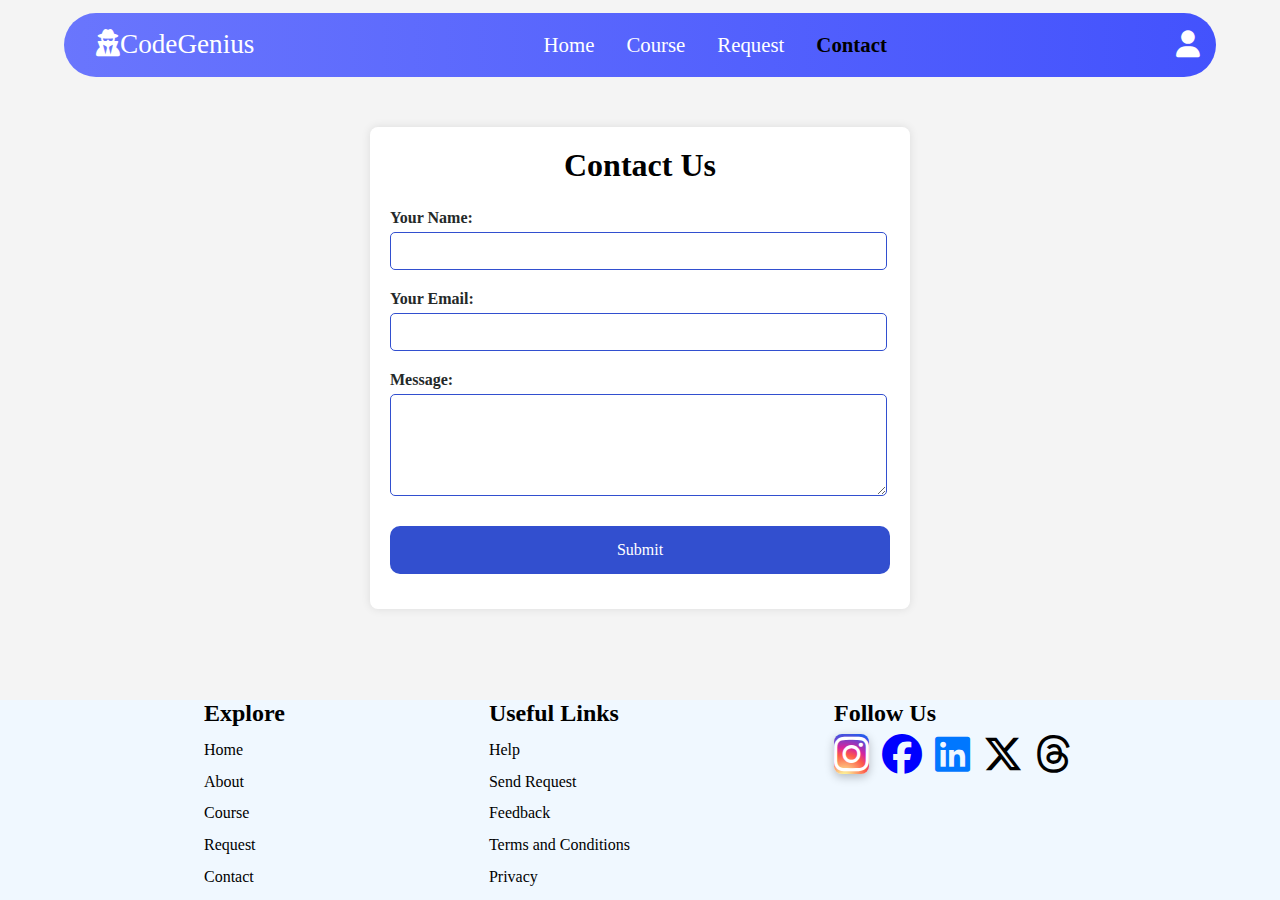
<file: contact.html>
<!DOCTYPE html>
<html lang="en">
<head>
    <meta charset="UTF-8">
    <meta name="viewport" content="width=device-width, initial-scale=1.0">
    <title>CodeGenius</title>
    <link rel="stylesheet" href="style.css">
    <link rel="stylesheet" href="https://cdnjs.cloudflare.com/ajax/libs/font-awesome/6.5.1/css/all.min.css">
    <style>
        body {
            font-family: Arial, sans-serif;
            margin: 0;
            padding: 0;
            background-color: #f4f4f4;
        }
        .container {
            width: 500px;
            margin: 50px auto;
            padding: 20px;
            background-color: #fff;
            border-radius: 8px;
            box-shadow: 0 0 10px rgba(0, 0, 0, 0.1);
        }
        h1 {
            text-align: center;
        }
        form {
            margin-top: 20px;
        }
        label {
            display: block;
            margin-bottom: 5px;
        }
        /* Add styling for popup form here */
        .popupForm {
            display: none; /* Hidden by default */
            position: fixed;
            z-index: 1;
            left: 0;
            top: 0;
            width: 100%;
            height: 100%;
            overflow: auto;
            background-color: rgb(0,0,0);
            background-color: rgba(0,0,0,0.4);
        }
        .popupContent {
            background-color: #fefefe;
            margin: 15% auto;
            padding: 20px;
            border: 1px solid #888;
            width: 80%;
            max-width: 400px;
            border-radius: 8px;
        }
        .closeButton {
            color: #aaa;
            float: right;
            font-size: 28px;
            font-weight: bold;
        }
        .closeButton:hover,
        .closeButton:focus {
            color: black;
            text-decoration: none;
            cursor: pointer;
        }
    </style>
</head>
<body>
    <center>
    <header>
        <div class="fas fa-bars" id="menu"></div>
        <a href="index.html" class="logo"><i class="fa-solid fa-user-secret" style="color: white;"></i>CodeGenius</a>
        <nav class="navbar">
            <ul>
                <li><a href="index.html">Home</a></li>
                <li><a href="#courses">Course</a></li>
                <li><a id="requestButton" href="javascript:void(0);">Request</a></li>
                <li><a href="contact.html" class="active">Contact</a></li>
            </ul>
        </nav>
        <a href="Login.php"><div id="login" class="fas fa-user"></div></a>
    </header>
    </center>

    <div class="popupForm" id="popupForm">
        <div class="popupContent">
            <span class="closeButton">&times;</span>
            <h2>Request Your Code.</h2>
            <form id="requestForm" action="process_request.php" method="POST">
                <label for="req_name">Name:</label>
                <input type="text" id="req_name" name="name" required>
                <label for="req_email">Email:</label>
                <input type="email" id="req_email" name="email" required>
                <label for="req_languages">Select a language:</label>
                <select id="req_languages" name="languages">
                    <optgroup label="Programming Languages">
                        <option value="css">CSS</option>
                        <option value="HTML">HTML</option>
                        <option value="python">Python</option>
                        <option value="javascript">JavaScript</option>
                        <option value="csharp">C#</option>
                        <option value="php">PHP</option>
                        <option value="java">Java</option>
                    </optgroup>
                </select>
                <label for="req_message">Message:</label>
                <textarea id="req_message" name="message" required></textarea>
                <button type="submit">Submit</button>
            </form>
        </div>
    </div>

    <div class="container">
        <h1>Contact Us</h1>
        <form action="send_email.php" method="post">
            <label for="contact_name">Your Name:</label>
            <input type="text" id="contact_name" name="name" required>

            <label for="contact_email">Your Email:</label>
            <input type="email" id="contact_email" name="email" required>

            <label for="contact_message">Message:</label>
            <textarea id="contact_message" name="message" rows="5" required></textarea>

            <button type="submit">Submit</button>
        </form>
    </div>

    <!-- Footer -->
    <footer>
        <div class="footer">
            <h3>Explore</h3>
            <a href="index.html">Home</a>
            <a href="#about">About</a>
            <a href="#courses">Course</a>
            <a id="requestButtonFooter" href="javascript:void(0);">Request</a>
            <a href="contact.html">Contact</a>
        </div>
        <div class="footer">
            <h3>Useful Links</h3>
            <a href="">Help</a>
            <a href="">Send Request</a>
            <a href="">Feedback</a>
            <a href="">Terms and Conditions</a>
            <a href="">Privacy</a>
        </div>
        <div class="footer">
            <h3>Follow Us</h3>
            <div class="social-media">
                <a href="https://www.instagram.com/vivek_1499/"><i class="fa-brands fa-instagram"></i></a>
                <a href="https://m.facebook.com/profile.php/?id=100018464478762"><i class="fa-brands fa-facebook"></i></a>
                <a href="https://www.linkedin.com/me?trk=p_mwlite_feed_updates-secondary_nav"><i class="fa-brands fa-linkedin"></i></a>
                <a href="https://twitter.com/vivekKPandit1"><i class="fa-brands fa-x-twitter"></i></a>
                <a href="https://www.threads.net/@vivek_1499"><i class="fa-brands fa-threads"></i></a>
            </div>
        </div>
    </footer>

    <script src="https://cdnjs.cloudflare.com/ajax/libs/jquery/3.7.1/jquery.min.js"></script>
    <script src="script.js"></script>
    <script>
        // JavaScript to handle the popup display
        $(document).ready(function() {
            $('#requestButton, #requestButtonFooter').click(function() {
                $('#popupForm').show();
            });
            $('.closeButton').click(function() {
                $('#popupForm').hide();
            });
            $(window).click(function(event) {
                if (event.target === document.getElementById('popupForm')) {
                    $('#popupForm').hide();
                }
            });
        });
    </script>
</body>
</html>
</file>
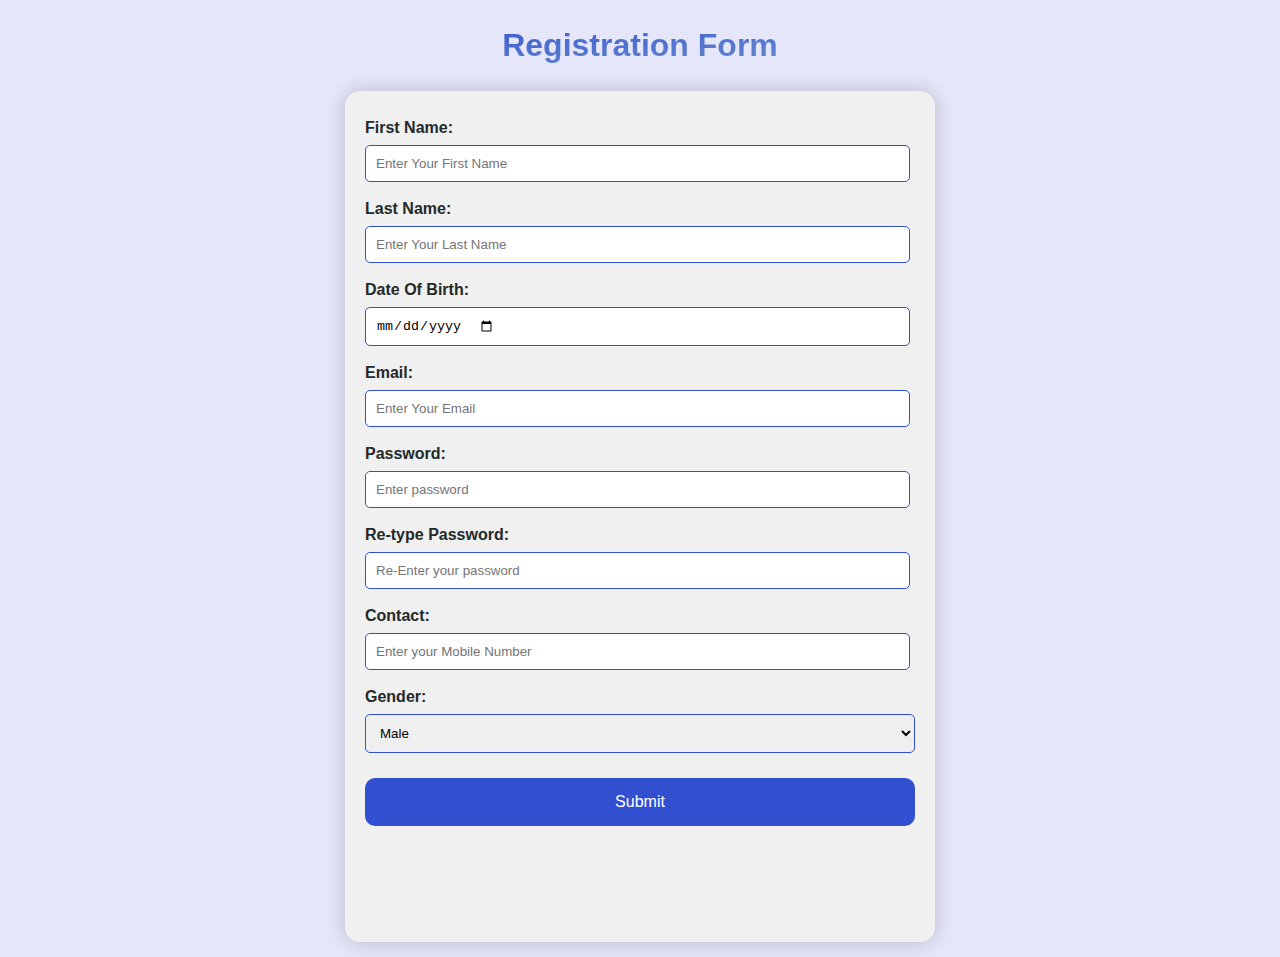
<file: JOIN_US.html>
<!DOCTYPE html>
<html lang="en">
<head>
  <meta charset="UTF-8">
  <meta name="viewport" content="width=device-width, initial-scale=1.0">
  <link rel="stylesheet" href="Login.css">
  <title>Registration Form</title>
</head>
<body>
  <div class="main">
    <h1>Registration Form</h1>
    <form class="register" onsubmit="return validateForm()">
      <label for="First">First Name:</label>
      <input type="text" name="First" id="First" placeholder="Enter Your First Name" required>

      <label for="Last">Last Name:</label>
      <input type="text" name="Last" id="Last" placeholder="Enter Your Last Name" required>

      <label for="DOB">Date Of Birth:</label>
      <input type="date" name="DOB" id="DOB" placeholder="Enter Your DOB" required>

      <label for="Email">Email:</label>
      <input type="email" name="Email" id="Email" placeholder="Enter Your Email" required>

      <label for="password">Password:</label> 
      <input type="password" id="password" name="password" placeholder="Enter password" required                    
      title="Password must contain at least one number,  one alphabet, one symbol, and be at least 8 characters long">
      
      <label for="repassword">Re-type Password:</label> 
      <input type="password" id="repassword" name="repassword" placeholder="Re-Enter your password" required> 
      <span id="pass"></span>
      
      <label for="number">Contact:</label> 
      <input type="text" id="number" name="number" placeholder="Enter your Mobile Number" required maxlength="10"> 

      <label for="gender">Gender:</label> 
      <select id="gender" name="gender" required> 
          <option value="male">Male</option> 
          <option value="female">Female</option> 
          <option value="other">Other</option> 
      </select> 

      <div class="submit">
        <button type="submit">
          Submit
        </button>
      </div>
    </form>
    <script src="Login.js"></script>
  </div>
</html>
</file>
<file: style.css>
*{
    margin: 0;
    padding: 0;
    font-family: Cambria, Cochin, Georgia, Times, 'Times New Roman', serif  ;
    text-decoration: none;
    border: none;
    outline: none;
    color: black;
}

*::selection{
    background-color: rgb(66, 66, 66);
    color: white;
}

html{
    scroll-behavior: smooth;
}
body{
    min-height: 100vh;
    display: flex;
    flex-direction: column;
}
/* Header */

header{
    height: 4rem;
    width: 90%;
    display: flex;
    align-items: center;
    justify-content: space-between;
    margin-top: 1%;
    background: linear-gradient(to right, rgb(71, 86, 255,0.8), rgb(23, 42, 255,0.8));
    border-radius: 2rem;
}

.logo{
    color: white;
    font-size: 1.7rem;
    margin-left: 2rem;
}

.navbar ul{
    display: flex;
    align-items: center;
    justify-content: center;
    list-style: none;

}

.navbar ul li{
    margin: 1rem;
}

.navbar ul li a{
    font-size: 1.3rem;
    color: white;
}

.navbar ul li a.active,
.navbar ul li a:hover{
    color: rgb(0, 0, 0);
    font-weight: bold;
}

header #login{
    font-size: 1.7rem;
    margin-right: 1rem;
    color: white;
    cursor: pointer;
}

header #login:hover{
    color: black;
}

#menu{
    font-size: 1.7rem;
    color: white;
    cursor: pointer;
    display: none;
}
/* header for mobile */

@media (max-width: 750px){
    html{
        font-size: 70%;
    }
    #menu{
        display: block;
        margin-left: 1rem;
    }
    header{
        width: 95%;
        border-radius: 0;
        margin-top: 10px;
    }
    .navbar{
        position: fixed;
        top: -18rem;
        width: 95%;
        background: rgba(73, 88, 255, 0.8);
    }
    .navbar ul{
        flex-flow: column;
        padding: 2rem;
        border-top: 1px solid rgb(58, 71, 255);
    }
    .navbar ul li{
        margin: 1rem;
        text-align: center;
        width: 100%;
    }
    .navbar ul li a{
        font-size: 1.3rem;
        display: block;
    }

    .navbar.fa-times{
        border-bottom-left-radius: 0%;
        transform: rotate(90 deg);
    }

    .navbar.nav-toggle{
        top: 4.9rem;
    }
}

/*Main Page*/

.home{
    height: 100%;
    margin-top: 3%;
    display: flex;
    text-align: center;
    align-items: center;
    margin-left: 5%;
    margin-right: 5%;
    margin-bottom: 5%;

}

.image{
    width: 100%;
}
.image img{
    width: 100%;
}

.home .content h3{
    font-size: 3rem;
    background: #324FCF;
    background: linear-gradient(to bottom right, #324FCF, #7097CF );
    -webkit-background-clip: text;
    -webkit-text-fill-color: transparent;

}
.home .content h3::selection{
    background-color: white;
    color: black;
}

.home .content p{
    padding: 1rem;
    text-align: left;
}

.button{
    display: inline-block;
    margin-top:  1rem;
    padding: 0.5rem;
    border-radius: 5px;
    background-color: black;
    color: white;
    cursor: pointer;
    font-size: 1.5rem;
}

.button:hover{
    background-image: linear-gradient(to right, #324FCF, #7097CF);
}

/*Responive Main Page*/
@media (max-width: 750px){
    .home {
        display: grid;
        flex-direction: row;
        align-items: flex-start;
    }

    .home .image {
        margin-left: 5%;
        width: 90%;
        max-width: 90%;
    }
}

/*About*/
#about{
    background-color: #d5dcff;
    padding: 2%;
}
#about h2{
    font-size: 4rem;
    padding: 3rem;
}
#about p{
    line-height: 3rem;
    font-size: 1.3rem;
    padding: 1.1rem;
}
.container{
    margin-top: 8%;
}
.box-container{
    display: flex;
    justify-content: space-evenly;
    gap: 1rem;
    margin-bottom: 3%;
}
.box{
    display: flex;
    background-color: #8a9fff;
    padding: 1rem;
    padding-left: 2rem;
    padding-right: 2rem;
    border-radius: 0.5rem;
    align-items: center;
    justify-content: center;
    gap: 2rem;
    box-shadow: 15px 15px 10px grey;
}

.box i{
    font-size: 3rem;
    color: white;
}

.box-content h3{
    font-size: 2rem;
    color: black;
}

.box-content p{
    color: white;
    font-size: 1.3rem;
}

/*Responsive*/
@media(max-width: 750px) {
    h2{
        text-align: center;
    }
    .box-container{
        display: grid;
    }
    .box{
        width: 100%;
    }
}

/*Courses*/
#courses{
    background-color:white;
}
#courses h3{
    font-size: 3rem;
    text-align: center;
    margin: 2%;
}
.courses-box{
    display: flex;
    flex-wrap: wrap;
    justify-content: space-evenly;
}
.course{
    background-color: lavender;
    height: 50% ;
    width: 30%;
    margin-bottom: 1%;
    border-radius: 1rem;
    border-top-left-radius: 2rem;
    border-top-right-radius: 2rem;
    transition: transform 0.1s linear;
}

.course .content h3{
    font-size: 2.5rem;
}
.course .content p{
    padding: 0.5rem;
}
.course a{
    margin-left: 70%;
    margin-bottom: 10px;
}
.img, .img img{
    height: 400px;
    width: 100%;
    border-radius: 2rem;
    background-color: rgb(243, 243, 243);
}

.course:hover{
    transform: scale(1.02);
    cursor: pointer;
}

/*Responsive Course*/
@media(max-width: 1100px){
    .courses-box{
        display: flex;
        flex-wrap: wrap;
        justify-content: space-evenly;
    }
    .course{
        background-color: lavender;
        height: 50% ;
        width: 40%;
        margin-bottom: 1%;
        border-radius: 1rem;
        border-top-left-radius: 2rem;
        border-top-right-radius: 2rem;
        transition: transform 0.1s linear;
    }
}
@media(max-width: 750px){
    .course{
        width: 90%;
        background-color: white;
        height: 450px;
        margin-bottom: 1%;
        border-radius: 1rem;
        border-top-left-radius: 2rem;
        border-top-right-radius: 2rem;
    }
    .img, .img img{
        height: 300px;
        width: 100%;
        border-radius: 2rem;
    }
}

/*Footer*/
footer{
    margin-top: auto;
    background-color: aliceblue;
    height: 200px;
    display: flex;
    flex-wrap: wrap;
    justify-content: space-evenly;
    width: 100%;
    
}
.footer{
    display: grid;
}
.footer h3{
    font-size: 1.5rem;
}
.social-media{
    display:block;
    height: 10rem;
    font-size: 2rem;
}
.footer i{
    margin-right: 5px;
    font-size: 2.5rem;
}

.footer a:hover{
    text-decoration: underline;
    color: blue
}
.fa-instagram{
    color: #fff;
    background: radial-gradient(circle at 30% 107%, #fdf497 0%, #fdf497 5%, #fd5949 45%,#d6249f 60%,#285AEB 90%);
    box-shadow: 0px 3px 10px rgba(0,0,0,.25);
    border-radius: 0.5rem;
}
.fa-facebook{
    height: fit-content;
    color: blue;
}
.fa-linkedin{
    color: rgb(0, 119, 255);
}
.fa-brands{
    transition: transform;
}
.fa-brands:hover{
    transform: scale(1.1);
}

/*Request*/
#requestButton:hover{
    cursor: pointer;
}

.popupForm {
    display: none;
    position: fixed;
    width: 100%;
    height: 100%;
    overflow: auto;
    background-color: rgba(0, 0, 0, 0.5);
}

.popupContent {
    border-radius: 1rem;
    background-color: #f0f0f0;
    margin: 10% auto;
    padding: 20px;
    border: 2px solid #7097CF;
    width: 30%;
}

.closeButton {
    color: #aaa;
    float: right;
    font-size: 28px;
    font-weight: bold;
}

.closeButton:hover,
.closeButton:focus {
    color: black;
    text-decoration: none;
    cursor: pointer;
}

form {
    display: flex;
    flex-direction: column;
}

label{
    display: block;
    width: 95%;
    margin-top: 5px;
    margin-bottom: 5px;
    text-align: left;
    font-weight: bold;
    color: #242929;
}

input,
textarea {
    display: flex; 
    width: 95%; 
    margin-bottom: 15px; 
    padding: 10px; 
    border: 1px solid #324FCF; 
    border-radius: 5px; 
}

select { 
    display: block; 
    width: 99%; 
    margin-bottom: 10px; 
    padding: 10px; 
    box-sizing: border-box; 
    border: 1px solid #324FCF; 
    border-radius: 5px; 
}

button { 
    padding: 15px; 
    border-radius: 10px; 
    margin-top: 15px; 
    margin-bottom: 15px; 
    border: none; 
    color: white; 
    cursor: pointer; 
    background-color: #324FCF; 
    width: 100%; 
    font-size: 16px; 
} 

button:hover{
    cursor: pointer;
    opacity: 0.9;
}

@media(max-width:800px){
    .popupContent {
        width: 60%;
    }
}

/*Contact*/
.contact{
    margin-top: 5%;
    margin-bottom: 5%;
}
.contact a{
    font-size: 2rem;
    text-align: center;
    display: block;
    line-height: 4rem;
}
.contact a:hover{
    transform: scale(1.1);
    font-weight: 600;
}

.product {
    border: 1px solid #ccc;
    padding: 20px;
    margin: 2%;
}
.product-content {
    display: flex;
    align-items: center;
}
.product-img, img {
    height: 24rem;
    width: 25rem;
    object-fit: contain;
}
.info {
    margin-left: 15%;
    flex: 1;
}
.product .info h2{
    font-size: 3rem;
    line-height: 10rem;
}
.product-price {
    font-size: 20px;
    color: green;
    margin-bottom: 10px;
}
</file>
<file: Login.css>
body { 
    display: flex; 
    align-items: center; 
    justify-content: center; 
    font-family: sans-serif; 
    line-height: 1.5; 
    min-height: 100vh; 
    background: lavender; 
    margin: 0; 
} 

.register { 
    background-color: #f0f0f0; 
    border-radius: 15px; 
    box-shadow: 0 0 20px rgba(0, 0, 0, 0.2); 
    padding: 20px; 
    width: 550px; 
    text-align: center; 
    margin-bottom: 15px;
} 

.login { 
    background-color: #f0f0f0; 
    border-radius: 15px; 
    box-shadow: 0 0 20px rgba(0, 0, 0, 0.2); 
    padding: 40px; 
    width: 300px; 
    text-align: center; 
} 

h1{
    background: #324FCF;
    background: linear-gradient(to bottom right, #324FCF, #7097CF );
    -webkit-background-clip: text;
    -webkit-text-fill-color: transparent;
    text-align: center;
}

label{
    display: block;
    width: 95%;
    margin-top: 5px;
    margin-bottom: 5px;
    text-align: left;
    font-weight: bold;
    color: #242929;
}


input[type=text], input[type=password], input[type=date], input[type=email]{   
    display: flex; 
    width: 95%; 
    margin-bottom: 15px; 
    padding: 10px; 
    border: 1px solid #324FCF; 
    border-radius: 5px; 
}

select { 
    display: block; 
    width: 100%; 
    margin-bottom: 10px; 
    padding: 10px; 
    box-sizing: border-box; 
    border: 1px solid #324FCF; 
    border-radius: 5px; 
} 

button { 
    padding: 15px; 
    border-radius: 10px; 
    margin-top: 15px; 
    margin-bottom: 2rem; 
    border: none; 
    color: white; 
    cursor: pointer; 
    background-color: #324FCF; 
    width: 100%; 
    font-size: 16px; 
} 

button:hover{
    cursor: pointer;
    opacity: 0.9;
}

.submit { 
    display: flex; 
    justify-content: center; 
    align-items: center; 
    margin-bottom: 2rem;
    padding-bottom: 2rem;
}

.password{
    display: flex;
    align-items: left;

}
</file>
